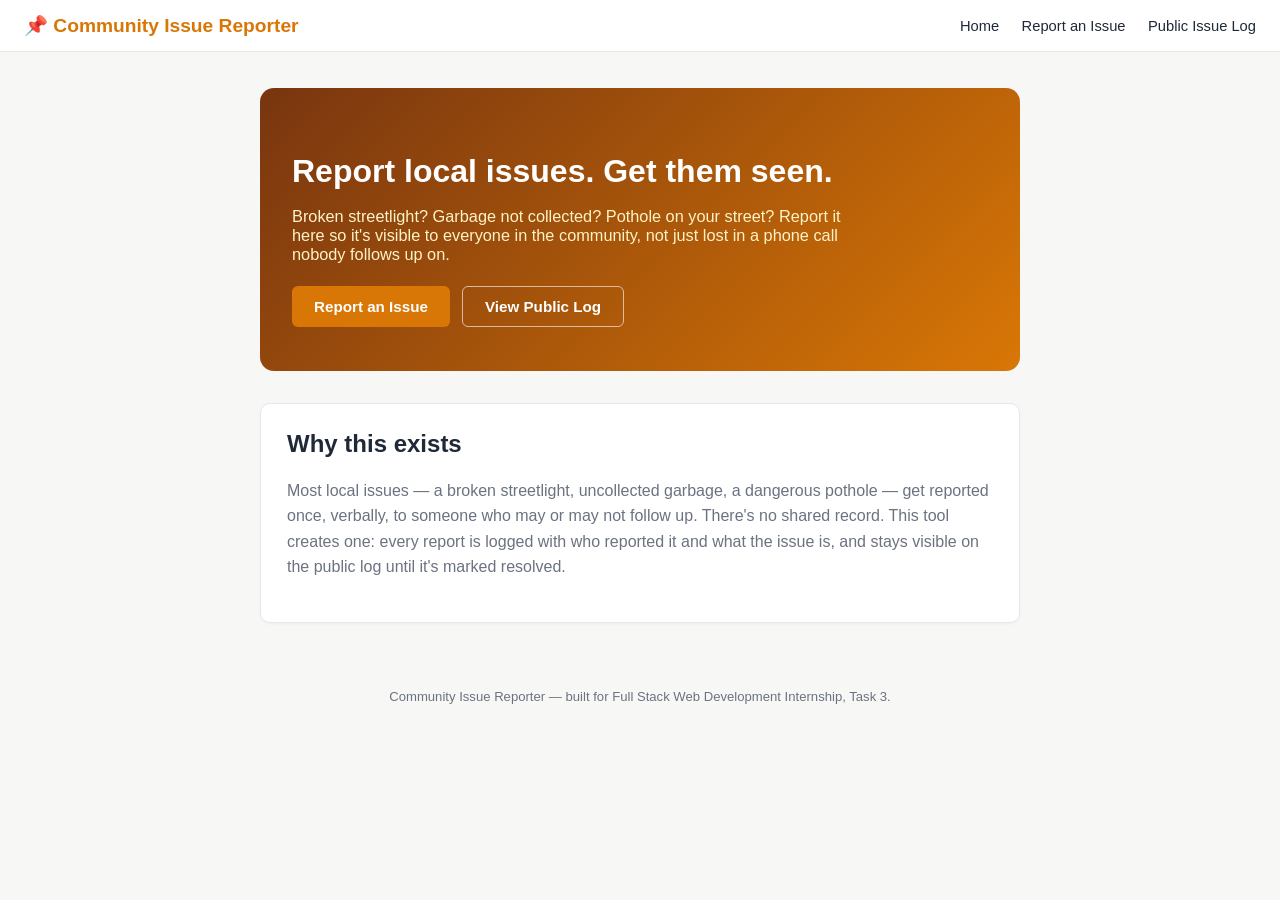
<file: index.html>
<!DOCTYPE html>
<html lang="en">
<head>
<meta charset="UTF-8">
<meta name="viewport" content="width=device-width, initial-scale=1.0">
<title>Community Issue Reporter | Home</title>
<link rel="stylesheet" href="style.css">
</head>
<body>

<header>
  <div class="logo">&#128204; Community Issue Reporter</div>
  <nav>
    <a href="index.html">Home</a>
    <a href="report.html">Report an Issue</a>
    <a href="submissions.html">Public Issue Log</a>
  </nav>
</header>

<main>
  <div class="hero">
    <h1>Report local issues. Get them seen.</h1>
    <p>Broken streetlight? Garbage not collected? Pothole on your street? Report it here so it's visible to everyone in the community, not just lost in a phone call nobody follows up on.</p>
    <div class="btn-row">
      <button onclick="location.href='report.html'">Report an Issue</button>
      <button class="ghost" onclick="location.href='submissions.html'">View Public Log</button>
    </div>
  </div>

  <div class="card">
    <h2 style="margin-top:0;">Why this exists</h2>
    <p style="color:var(--muted); line-height:1.6;">
      Most local issues &mdash; a broken streetlight, uncollected garbage, a dangerous pothole &mdash;
      get reported once, verbally, to someone who may or may not follow up. There's no shared
      record. This tool creates one: every report is logged with who reported it and what the
      issue is, and stays visible on the public log until it's marked resolved.
    </p>
  </div>
</main>

<footer>Community Issue Reporter &mdash; built for Full Stack Web Development Internship, Task 3.</footer>

</body>
</html>
</file>
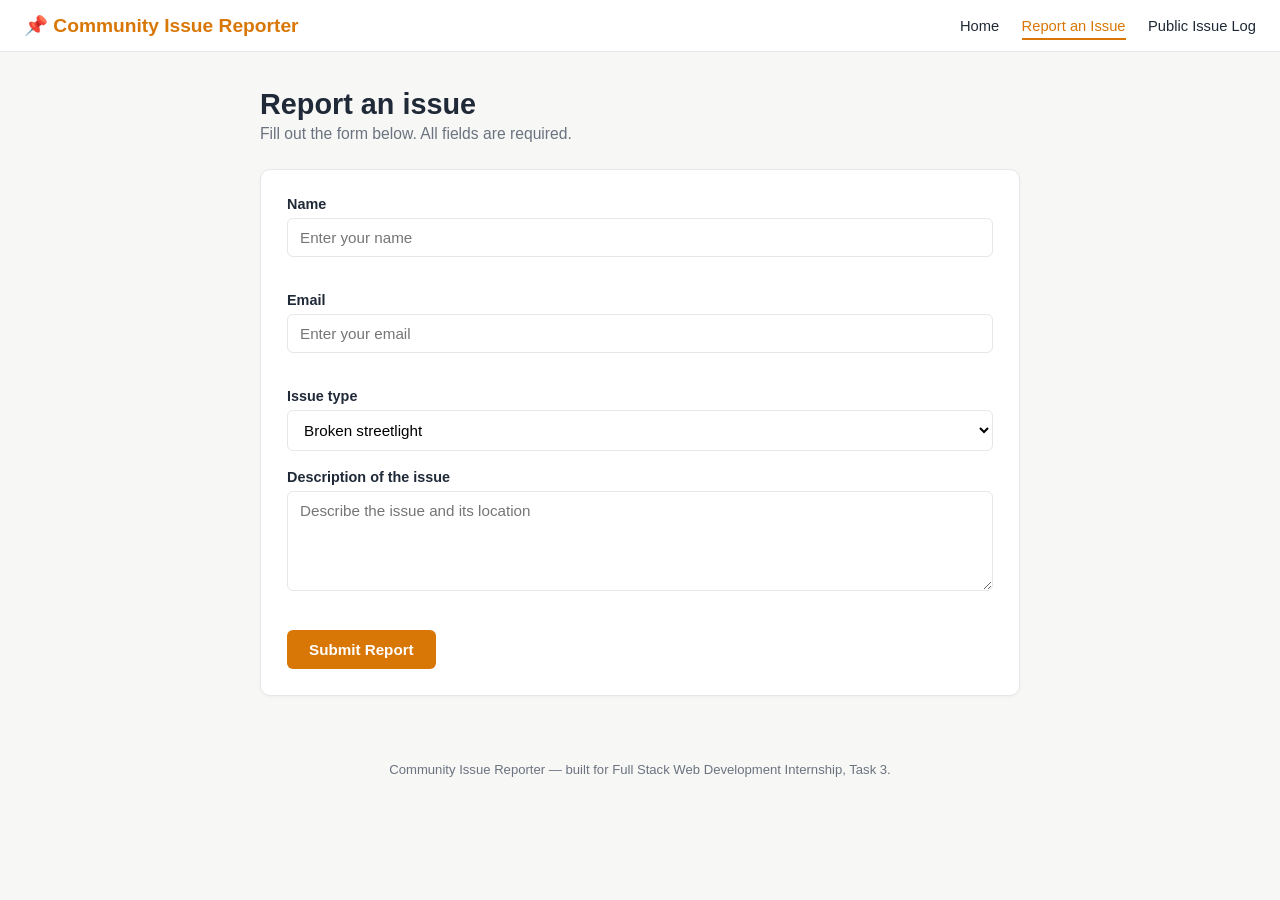
<file: report.html>
<!DOCTYPE html>
<html lang="en">
<head>
<meta charset="UTF-8">
<meta name="viewport" content="width=device-width, initial-scale=1.0">
<title>Community Issue Reporter | Report an Issue</title>
<link rel="stylesheet" href="style.css">
</head>
<body>

<header>
  <div class="logo">&#128204; Community Issue Reporter</div>
  <nav>
    <a href="index.html">Home</a>
    <a href="report.html" class="active">Report an Issue</a>
    <a href="submissions.html">Public Issue Log</a>
  </nav>
</header>

<main>
  <h1>Report an issue</h1>
  <p class="subtitle">Fill out the form below. All fields are required.</p>

  <div class="card">
    <form id="issueForm" novalidate>
      <div class="field">
        <label for="name">Name</label>
        <input type="text" id="name" placeholder="Enter your name">
        <div class="error-msg" id="nameError"></div>
      </div>

      <div class="field">
        <label for="email">Email</label>
        <input type="email" id="email" placeholder="Enter your email">
        <div class="error-msg" id="emailError"></div>
      </div>

      <div class="field">
        <label for="category">Issue type</label>
        <select id="category">
          <option value="Streetlight">Broken streetlight</option>
          <option value="Garbage">Garbage not collected</option>
          <option value="Pothole">Pothole / road damage</option>
          <option value="Water">Water supply issue</option>
          <option value="Other">Other</option>
        </select>
      </div>

      <div class="field">
        <label for="message">Description of the issue</label>
        <textarea id="message" placeholder="Describe the issue and its location"></textarea>
        <div class="error-msg" id="messageError"></div>
      </div>

      <button type="submit">Submit Report</button>
      <div class="status-msg" id="statusMsg"></div>
    </form>
  </div>
</main>

<footer>Community Issue Reporter &mdash; built for Full Stack Web Development Internship, Task 3.</footer>

<script src="script.js"></script>
</body>
</html>
</file>
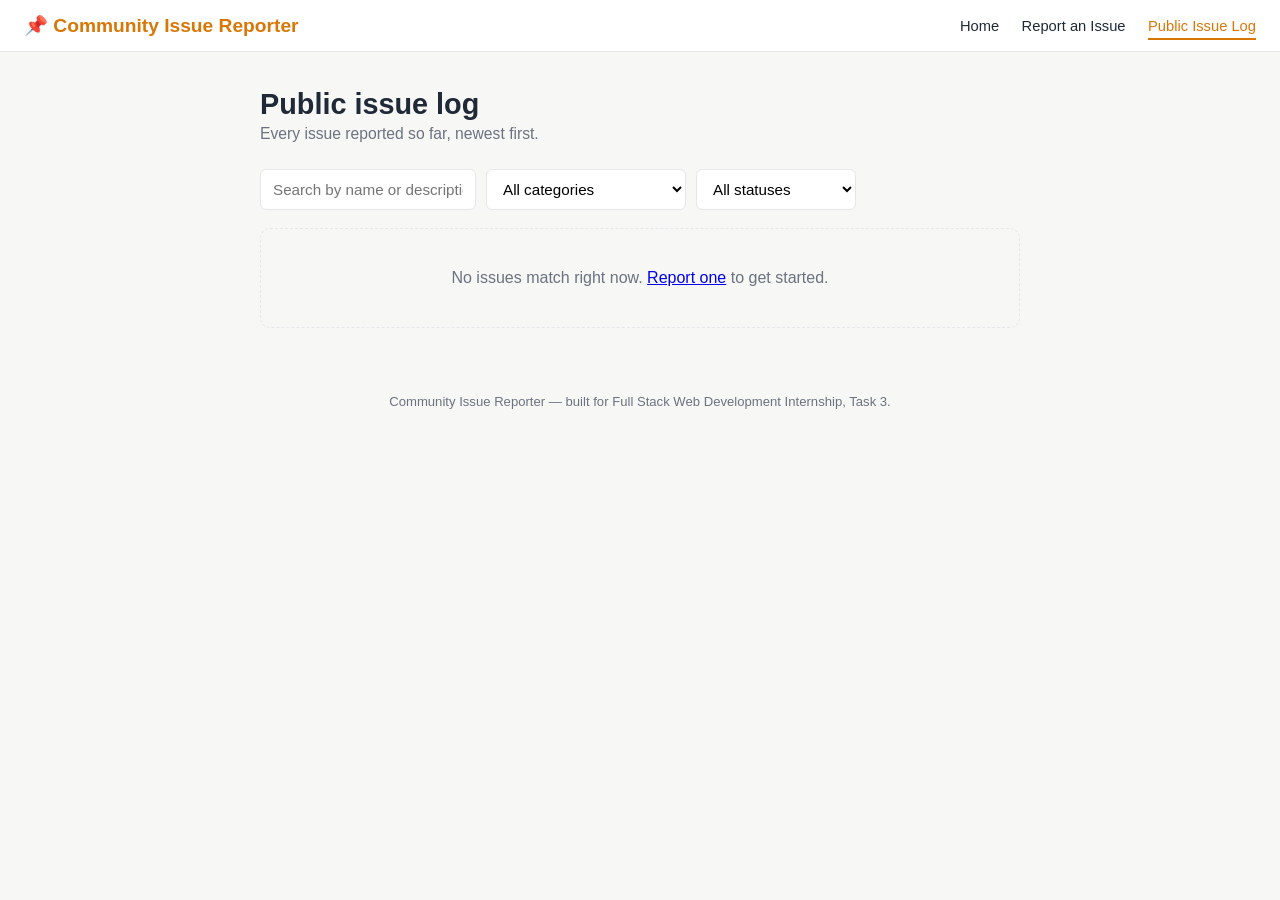
<file: submissions.html>
<!DOCTYPE html>
<html lang="en">
<head>
<meta charset="UTF-8">
<meta name="viewport" content="width=device-width, initial-scale=1.0">
<title>Community Issue Reporter | Public Issue Log</title>
<link rel="stylesheet" href="style.css">
</head>
<body>

<header>
  <div class="logo">&#128204; Community Issue Reporter</div>
  <nav>
    <a href="index.html">Home</a>
    <a href="report.html">Report an Issue</a>
    <a href="submissions.html" class="active">Public Issue Log</a>
  </nav>
</header>

<main>
  <h1>Public issue log</h1>
  <p class="subtitle">Every issue reported so far, newest first.</p>

  <div class="toolbar">
    <input type="text" id="searchBox" placeholder="Search by name or description...">
    <select id="categoryFilter">
      <option value="">All categories</option>
      <option value="Streetlight">Broken streetlight</option>
      <option value="Garbage">Garbage not collected</option>
      <option value="Pothole">Pothole / road damage</option>
      <option value="Water">Water supply issue</option>
      <option value="Other">Other</option>
    </select>
    <select id="statusFilter">
      <option value="">All statuses</option>
      <option value="open">Open</option>
      <option value="closed">Resolved</option>
    </select>
  </div>

  <div id="list"></div>
  <div class="empty-state" id="emptyState" style="display:none;">
    No issues match right now. <a href="report.html">Report one</a> to get started.
  </div>
</main>

<footer>Community Issue Reporter &mdash; built for Full Stack Web Development Internship, Task 3.</footer>

<script src="script.js"></script>
<script>
  function renderList() {
    const issues = getIssues().slice().reverse();
    const search = document.getElementById("searchBox").value.trim().toLowerCase();
    const categoryFilter = document.getElementById("categoryFilter").value;
    const statusFilter = document.getElementById("statusFilter").value;

    const filtered = issues.filter((s) => {
      const matchesSearch =
        !search ||
        s.name.toLowerCase().includes(search) ||
        s.message.toLowerCase().includes(search);
      const matchesCategory = !categoryFilter || s.category === categoryFilter;
      const matchesStatus = !statusFilter || s.status === statusFilter;
      return matchesSearch && matchesCategory && matchesStatus;
    });

    const list = document.getElementById("list");
    const emptyState = document.getElementById("emptyState");
    list.innerHTML = "";

    if (filtered.length === 0) {
      emptyState.style.display = "block";
      return;
    }
    emptyState.style.display = "none";

    filtered.forEach((s) => {
      const card = document.createElement("div");
      card.className = "issue-card";

      const badgeClass = s.status === "open" ? "open" : "closed";
      const badgeText = s.status === "open" ? "Open" : "Resolved";

      card.innerHTML = `
        <div class="top-row">
          <div>
            <div class="reporter">${escapeHtml(s.name)} &mdash; <span style="color:var(--muted); font-weight:500;">${escapeHtml(s.category)}</span></div>
            <div class="reporter-email">${escapeHtml(s.email)}</div>
          </div>
          <span class="badge ${badgeClass}">${badgeText}</span>
        </div>
        <div class="description">${escapeHtml(s.message)}</div>
        <div class="time">Reported ${formatTime(s.timestamp)}</div>
      `;

      if (s.status === "open") {
        const btn = document.createElement("button");
        btn.className = "small";
        btn.style.marginTop = "12px";
        btn.textContent = "Mark Resolved";
        btn.addEventListener("click", () => {
          resolveIssue(s.id);
          renderList();
        });
        card.appendChild(btn);
      }

      list.appendChild(card);
    });
  }

  renderList();
  document.getElementById("searchBox").addEventListener("input", renderList);
  document.getElementById("categoryFilter").addEventListener("change", renderList);
  document.getElementById("statusFilter").addEventListener("change", renderList);
</script>
</body>
</html>
</file>
<file: style.css>
:root {
  --primary: #d97706;
  --primary-dark: #b45309;
  --bg: #f7f7f5;
  --card: #ffffff;
  --text: #1f2937;
  --muted: #6b7280;
  --border: #e5e7eb;
  --success: #16a34a;
  --success-bg: #ecfdf5;
  --danger: #dc2626;
  --danger-bg: #fef2f2;
  --open-bg: #fef3c7;
  --open-text: #92400e;
}

* {
  box-sizing: border-box;
}

body {
  margin: 0;
  font-family: "Segoe UI", Arial, sans-serif;
  background: var(--bg);
  color: var(--text);
}

header {
  background: var(--card);
  border-bottom: 1px solid var(--border);
  padding: 14px 24px;
  display: flex;
  justify-content: space-between;
  align-items: center;
  flex-wrap: wrap;
  gap: 10px;
}

header .logo {
  font-weight: 700;
  font-size: 1.2rem;
  color: var(--primary);
  display: flex;
  align-items: center;
  gap: 6px;
}

nav a {
  margin-left: 18px;
  text-decoration: none;
  color: var(--text);
  font-weight: 500;
  font-size: 0.92rem;
  padding-bottom: 4px;
  border-bottom: 2px solid transparent;
}

nav a:hover,
nav a.active {
  color: var(--primary);
  border-bottom: 2px solid var(--primary);
}

main {
  max-width: 800px;
  margin: 36px auto;
  padding: 0 20px;
}

h1 {
  font-size: 1.8rem;
  margin-bottom: 4px;
}

p.subtitle {
  color: var(--muted);
  margin-top: 0;
  margin-bottom: 26px;
  font-size: 0.98rem;
}

.card {
  background: var(--card);
  border: 1px solid var(--border);
  border-radius: 10px;
  padding: 26px;
  box-shadow: 0 1px 3px rgba(0, 0, 0, 0.04);
}

.field {
  margin-bottom: 18px;
}

label {
  display: block;
  font-weight: 600;
  margin-bottom: 6px;
  font-size: 0.9rem;
}

input,
textarea,
select {
  width: 100%;
  padding: 10px 12px;
  border: 1px solid var(--border);
  border-radius: 6px;
  font-size: 0.95rem;
  font-family: inherit;
  transition: border-color 0.15s;
  background: white;
}

input:focus,
textarea:focus,
select:focus {
  outline: none;
  border-color: var(--primary);
}

input.invalid,
textarea.invalid {
  border-color: var(--danger);
}

.error-msg {
  color: var(--danger);
  font-size: 0.82rem;
  margin-top: 4px;
  min-height: 1em;
}

textarea {
  min-height: 100px;
  resize: vertical;
}

button {
  background: var(--primary);
  color: white;
  border: none;
  padding: 11px 22px;
  border-radius: 6px;
  font-size: 0.95rem;
  font-weight: 600;
  cursor: pointer;
  transition: background 0.15s;
}

button:hover {
  background: var(--primary-dark);
}

button.small {
  padding: 7px 14px;
  font-size: 0.82rem;
}

.status-msg {
  margin-top: 16px;
  padding: 10px 14px;
  border-radius: 6px;
  font-size: 0.9rem;
  display: none;
}

.status-msg.success {
  display: block;
  background: var(--success-bg);
  color: var(--success);
  border: 1px solid #bbf7d0;
}

.hero {
  background: linear-gradient(135deg, #78350f, #d97706);
  color: white;
  border-radius: 14px;
  padding: 44px 32px;
  margin-bottom: 32px;
}

.hero h1 {
  color: white;
  font-size: 2rem;
  margin-bottom: 10px;
}

.hero p {
  color: #fef3c7;
  font-size: 1.02rem;
  max-width: 560px;
  margin-bottom: 22px;
}

.hero .btn-row {
  display: flex;
  gap: 12px;
  flex-wrap: wrap;
}

.hero button.ghost {
  background: transparent;
  border: 1px solid rgba(255, 255, 255, 0.6);
  color: white;
}

.hero button.ghost:hover {
  background: rgba(255, 255, 255, 0.12);
}

.toolbar {
  display: flex;
  gap: 10px;
  margin-bottom: 18px;
  flex-wrap: wrap;
}

.toolbar select,
.toolbar input {
  width: auto;
  min-width: 160px;
}

.issue-card {
  background: var(--card);
  border: 1px solid var(--border);
  border-radius: 10px;
  padding: 16px 18px;
  margin-bottom: 12px;
}

.issue-card .top-row {
  display: flex;
  justify-content: space-between;
  align-items: flex-start;
  gap: 10px;
  flex-wrap: wrap;
}

.issue-card .reporter {
  font-weight: 700;
  font-size: 1rem;
}

.issue-card .reporter-email {
  color: var(--primary);
  font-size: 0.85rem;
}

.issue-card .description {
  color: var(--text);
  font-size: 0.92rem;
  line-height: 1.5;
  margin-top: 10px;
}

.issue-card .time {
  color: var(--muted);
  font-size: 0.78rem;
  margin-top: 10px;
}

.badge {
  display: inline-block;
  padding: 3px 10px;
  border-radius: 999px;
  font-size: 0.75rem;
  font-weight: 700;
  text-transform: uppercase;
  letter-spacing: 0.03em;
  white-space: nowrap;
}

.badge.open {
  background: var(--open-bg);
  color: var(--open-text);
}

.badge.closed {
  background: var(--success-bg);
  color: var(--success);
}

.empty-state {
  text-align: center;
  color: var(--muted);
  padding: 40px 20px;
  border: 1px dashed var(--border);
  border-radius: 10px;
}

footer {
  text-align: center;
  color: var(--muted);
  font-size: 0.82rem;
  padding: 30px 20px;
}
</file>
